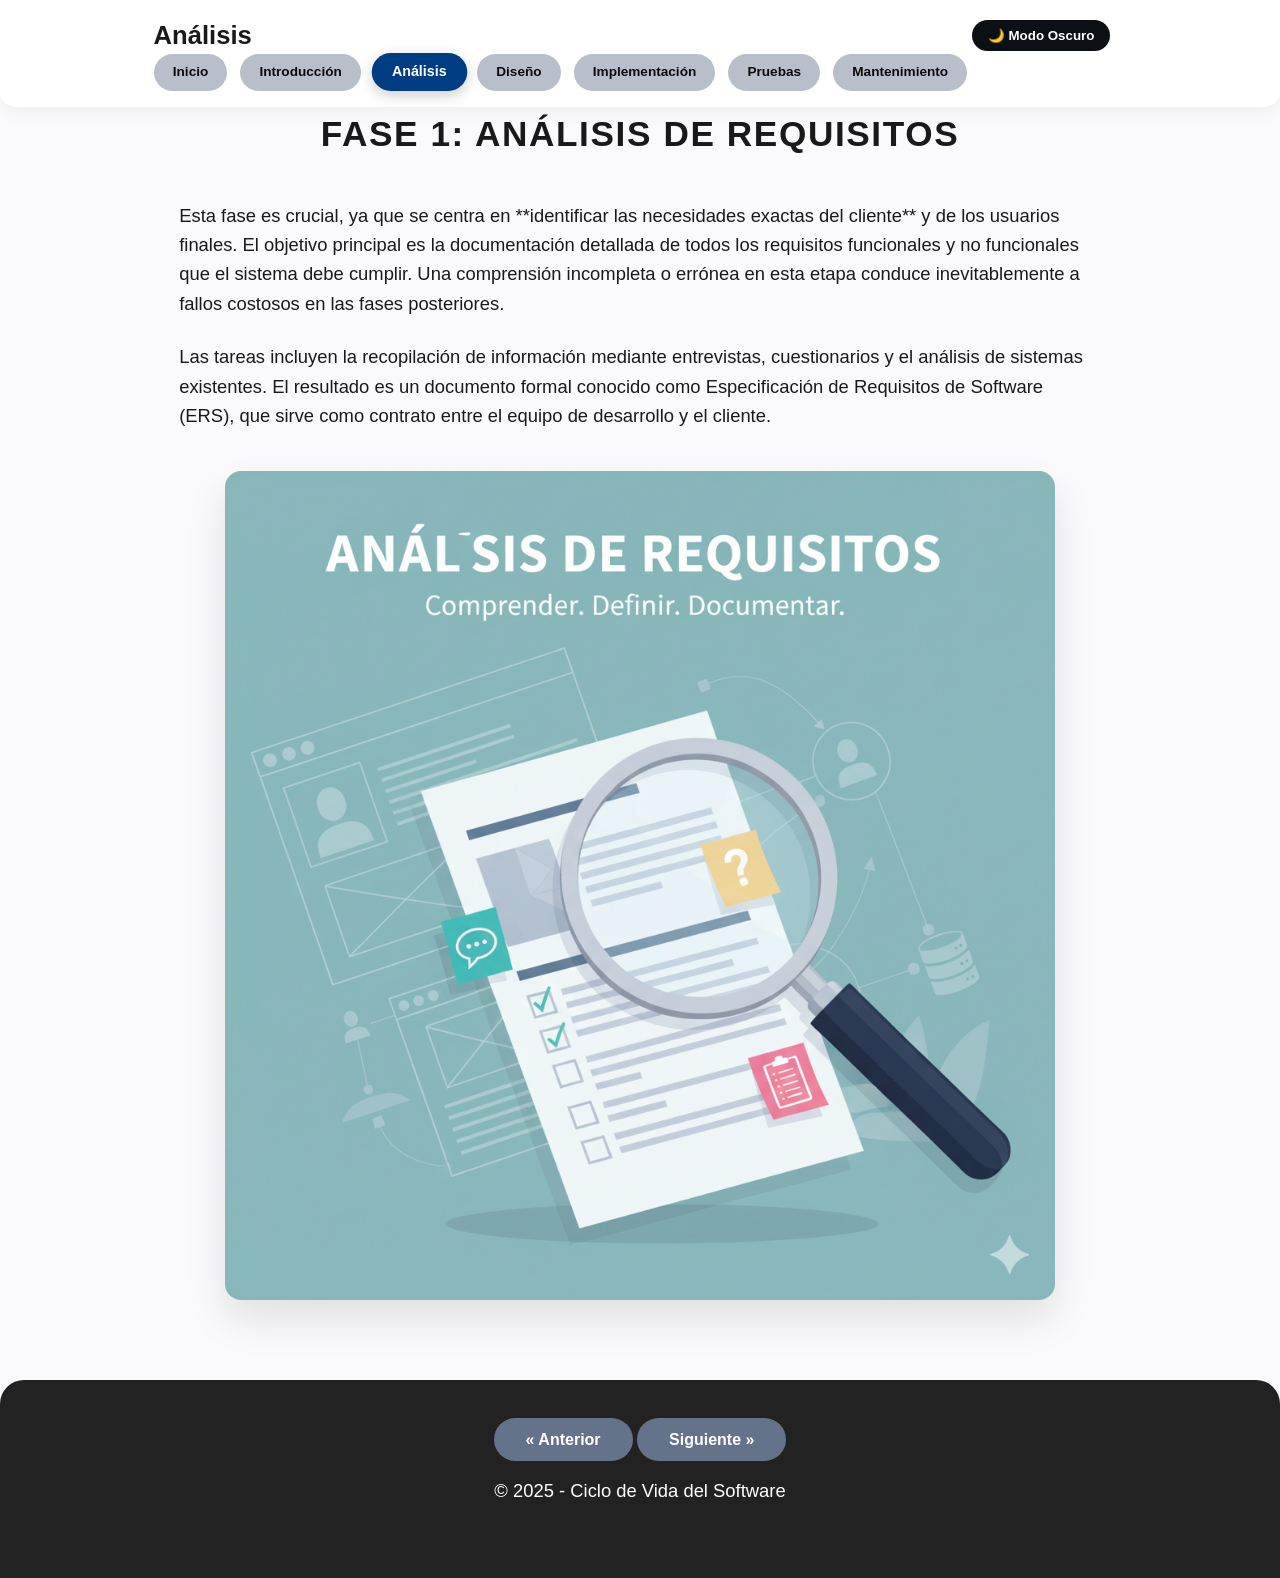
<file: Pagina1.html>
<!DOCTYPE html>
<html lang="es">
<head>
  <meta charset="UTF-8">
  <meta name="viewport" content="width=device-width, initial-scale=1.0">
  <title>Análisis de Requisitos</title>
  <link rel="stylesheet" href="estilos.css">
</head>
<body>

<header>
  <div class="container header-content">
    <h1>Análisis</h1>
    <button id="btn-tema" class="btn-tema">🌙 Modo Oscuro</button>
    <nav>
      <ul>
        <li><a href="index.html">Inicio</a></li>
        <li><a href="Introducción.html">Introducción</a></li>
        <li><a href="Pagina1.html" class="active">Análisis</a></li>
        <li><a href="Pagina2.html">Diseño</a></li>
        <li><a href="Pagina3.html">Implementación</a></li>
        <li><a href="Pagina4.html">Pruebas</a></li>
        <li><a href="Pagina5.html">Mantenimiento</a></li>
      </ul>
    </nav>
  </div>
</header>

<main class="container">
  <section>
    <h2 id="titulo-principal">Fase 1: Análisis de Requisitos</h2>
    <p>
      Esta fase es crucial, ya que se centra en **identificar las necesidades exactas del cliente** y de los usuarios
      finales.
      El objetivo principal es la documentación detallada de todos los requisitos funcionales y no funcionales que el
      sistema debe cumplir.
      Una comprensión incompleta o errónea en esta etapa conduce inevitablemente a fallos costosos en las fases
      posteriores.
    </p>
    <p>
      Las tareas incluyen la recopilación de información mediante entrevistas, cuestionarios y el análisis de sistemas
      existentes.
      El resultado es un documento formal conocido como Especificación de Requisitos de Software (ERS),
      que sirve como contrato entre el equipo de desarrollo y el cliente.
    </p>

    <picture>
      <source media="(max-width: 768px)" srcset="Analisis.png">
      <img src="Analisis.png" alt="Análisis de Requisitos" class="imagen-destacada">
    </picture>
  </section>
</main>

<footer>
  <div class="container footer-content">
    <div class="navigation-buttons">
      <a href="Introducción.html" class="nav-button">« Anterior</a>
      <a href="Pagina2.html" class="nav-button">Siguiente »</a>
    </div>
    <p style="color: #fff;">© 2025 - Ciclo de Vida del Software</p>
  </div>
</footer>
<script src="script.js"></script>
</body>
</html>
</file>
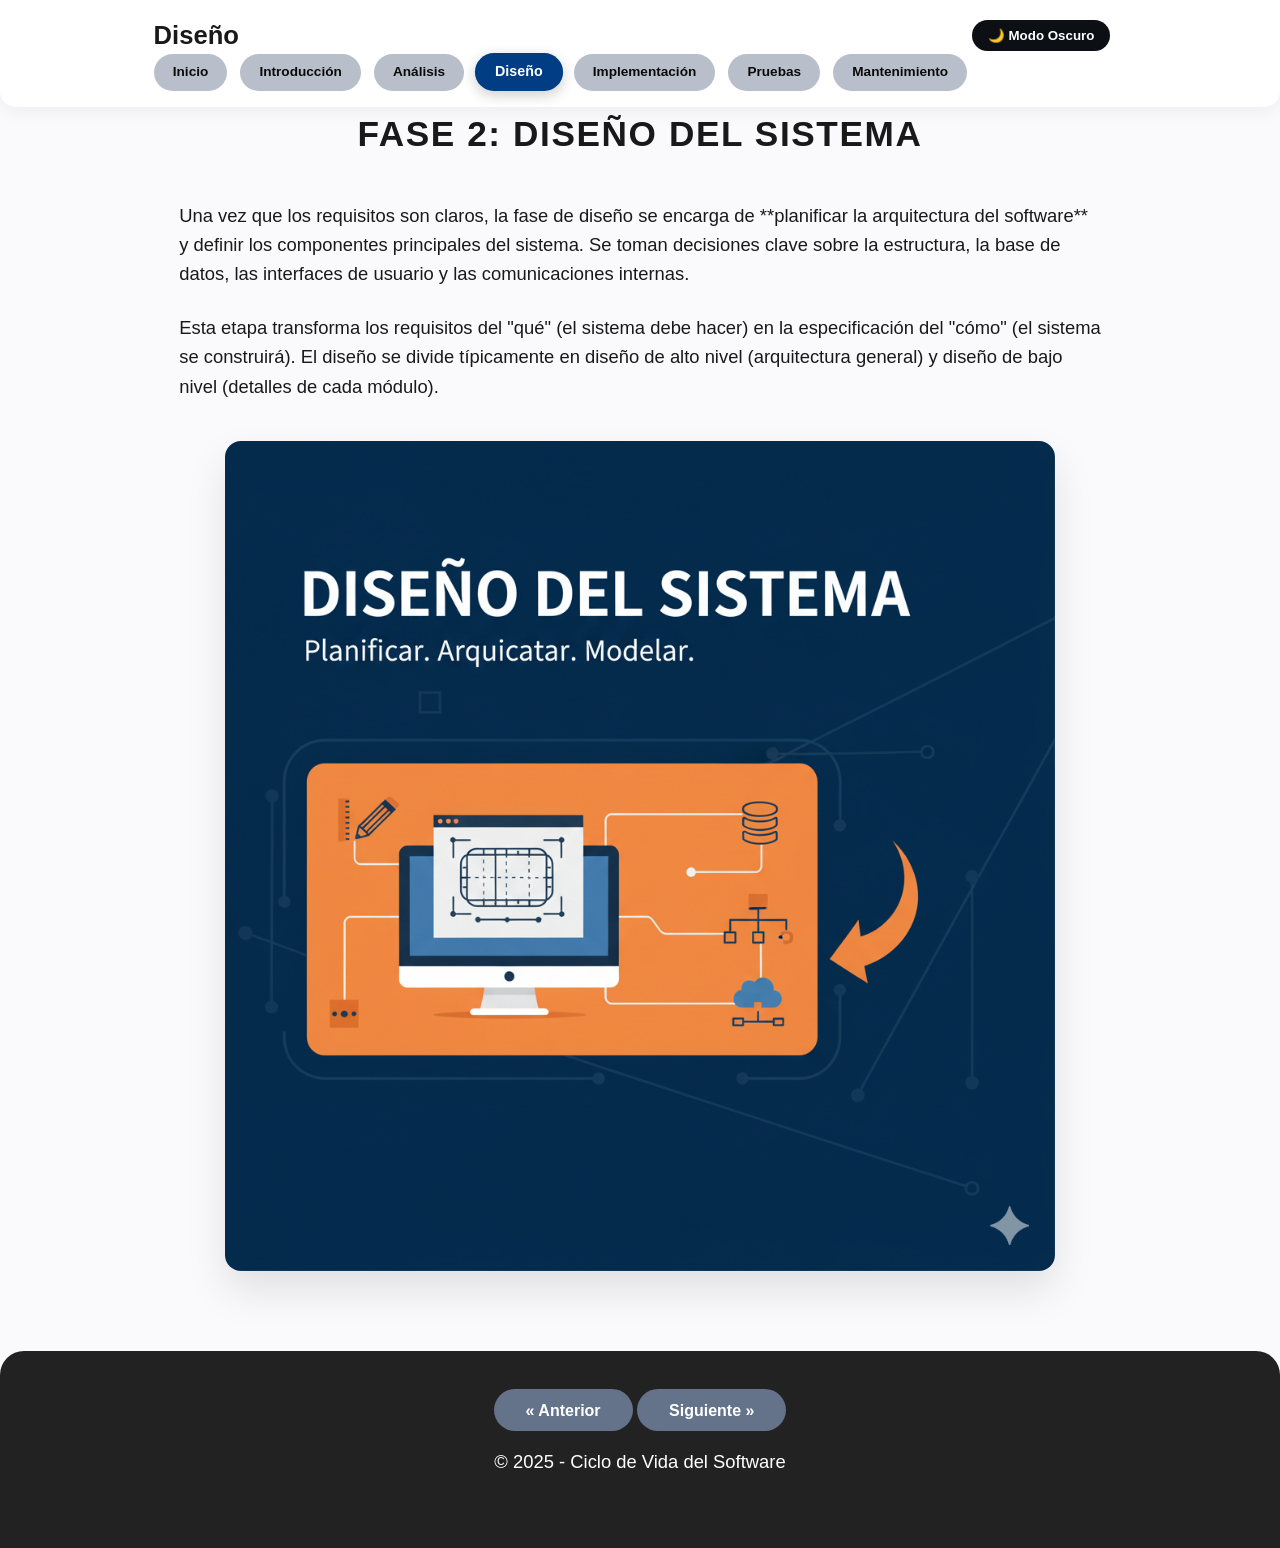
<file: Pagina2.html>
<!DOCTYPE html>
<html lang="es">
<head>
  <meta charset="UTF-8">
  <meta name="viewport" content="width=device-width, initial-scale=1.0">
  <title>Diseño del Sistema</title>
  <link rel="stylesheet" href="estilos.css">
</head>
<body>

<header>
  <div class="container header-content">
    <h1>Diseño</h1>
    <button id="btn-tema" class="btn-tema">🌙 Modo Oscuro</button>
    <nav>
      <ul>
        <li><a href="index.html">Inicio</a></li>
        <li><a href="Introducción.html">Introducción</a></li>
        <li><a href="Pagina1.html">Análisis</a></li>
        <li><a href="Pagina2.html" class="active">Diseño</a></li>
        <li><a href="Pagina3.html">Implementación</a></li>
        <li><a href="Pagina4.html">Pruebas</a></li>
        <li><a href="Pagina5.html">Mantenimiento</a></li>
      </ul>
    </nav>
  </div>
</header>

<main class="container">
  <section>
    <h2 id="titulo-principal">Fase 2: Diseño del Sistema</h2>
    <p>
      Una vez que los requisitos son claros, la fase de diseño se encarga de **planificar la arquitectura del software**
      y definir los componentes principales del sistema. Se toman decisiones clave sobre la estructura, la base de
      datos, las interfaces de usuario y las comunicaciones internas.
    </p>
    <p>
      Esta etapa transforma los requisitos del "qué" (el sistema debe hacer) en la especificación del "cómo" (el sistema
      se construirá). El diseño se divide típicamente en diseño de alto nivel (arquitectura general) y diseño de bajo
      nivel (detalles de cada módulo).
    </p>
    <picture>
      <source media="(max-width: 768px)" srcset="diseño.png">
      <img src="diseño.png" alt="Deseño" class="imagen-destacada">
    </picture>
  </section>
</main>

<footer>
  <div class="container footer-content">
    <div class="navigation-buttons">
      <a href="Pagina1.html" class="nav-button">« Anterior</a>
      <a href="Pagina3.html" class="nav-button">Siguiente »</a>
    </div>
    <p style="color: #fff;">© 2025 - Ciclo de Vida del Software</p>
  </div>
</footer>
<script src="script.js"></script>
</body>
</html>
</file>
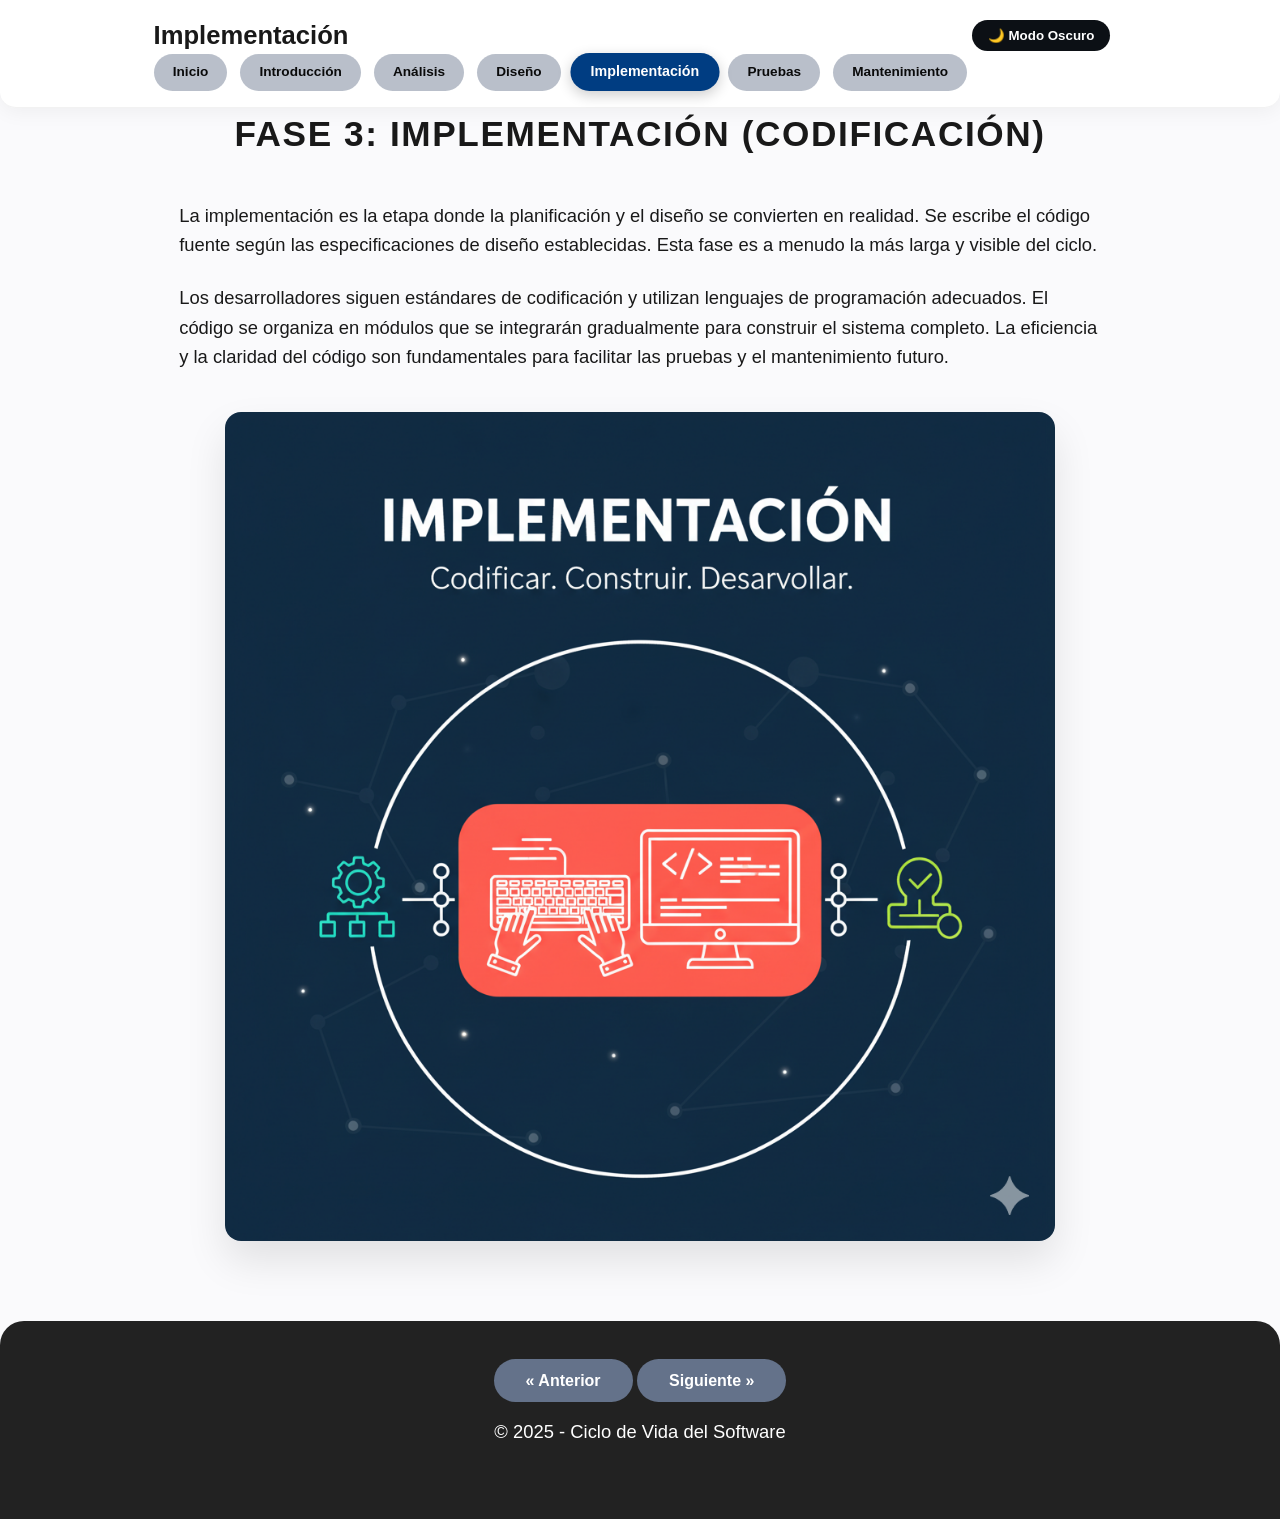
<file: Pagina3.html>
<!DOCTYPE html>
<html lang="es">
<head>
  <meta charset="UTF-8">
  <meta name="viewport" content="width=device-width, initial-scale=1.0">
  <title>Implementación</title>
  <link rel="stylesheet" href="estilos.css">
</head>
<body>

<header>
  <div class="container header-content">
    <h1>Implementación</h1>
    <button id="btn-tema" class="btn-tema">🌙 Modo Oscuro</button>
    <nav>
      <ul>
        <li><a href="index.html">Inicio</a></li>
        <li><a href="Introducción.html">Introducción</a></li>
        <li><a href="Pagina1.html">Análisis</a></li>
        <li><a href="Pagina2.html">Diseño</a></li>
        <li><a href="Pagina3.html" class="active">Implementación</a></li>
        <li><a href="Pagina4.html">Pruebas</a></li>
        <li><a href="Pagina5.html">Mantenimiento</a></li>
      </ul>
    </nav>
  </div>
</header>

<main class="container">
  <section>
    <h2 id="titulo-principal">Fase 3: Implementación (Codificación)</h2>
    <p>
      La implementación es la etapa donde la planificación y el diseño se convierten en realidad. Se escribe el código
      fuente según las especificaciones de diseño establecidas. Esta fase es a menudo la más larga y visible del ciclo.
    </p>
    <p>
      Los desarrolladores siguen estándares de codificación y utilizan lenguajes de programación adecuados. El código se
      organiza en módulos que se integrarán gradualmente para construir el sistema completo. La eficiencia y la claridad
      del código son fundamentales para facilitar las pruebas y el mantenimiento futuro.
    </p>
    <picture>
      <source media="(max-width: 768px)" srcset="Inplementacion.png">
      <img src="Inplementacion.png" alt="Imagen representativa de la Implementación" class="imagen-destacada">
    </picture>
  </section>
</main>

<footer>
  <div class="container footer-content">
    <div class="navigation-buttons">
      <a href="Pagina2.html" class="nav-button">« Anterior</a>
      <a href="Pagina4.html" class="nav-button">Siguiente »</a>
    </div>
    <p style="color: #fff;">© 2025 - Ciclo de Vida del Software</p>
  </div>
</footer>
<script src="script.js"></script>
</body>
</html>
</file>
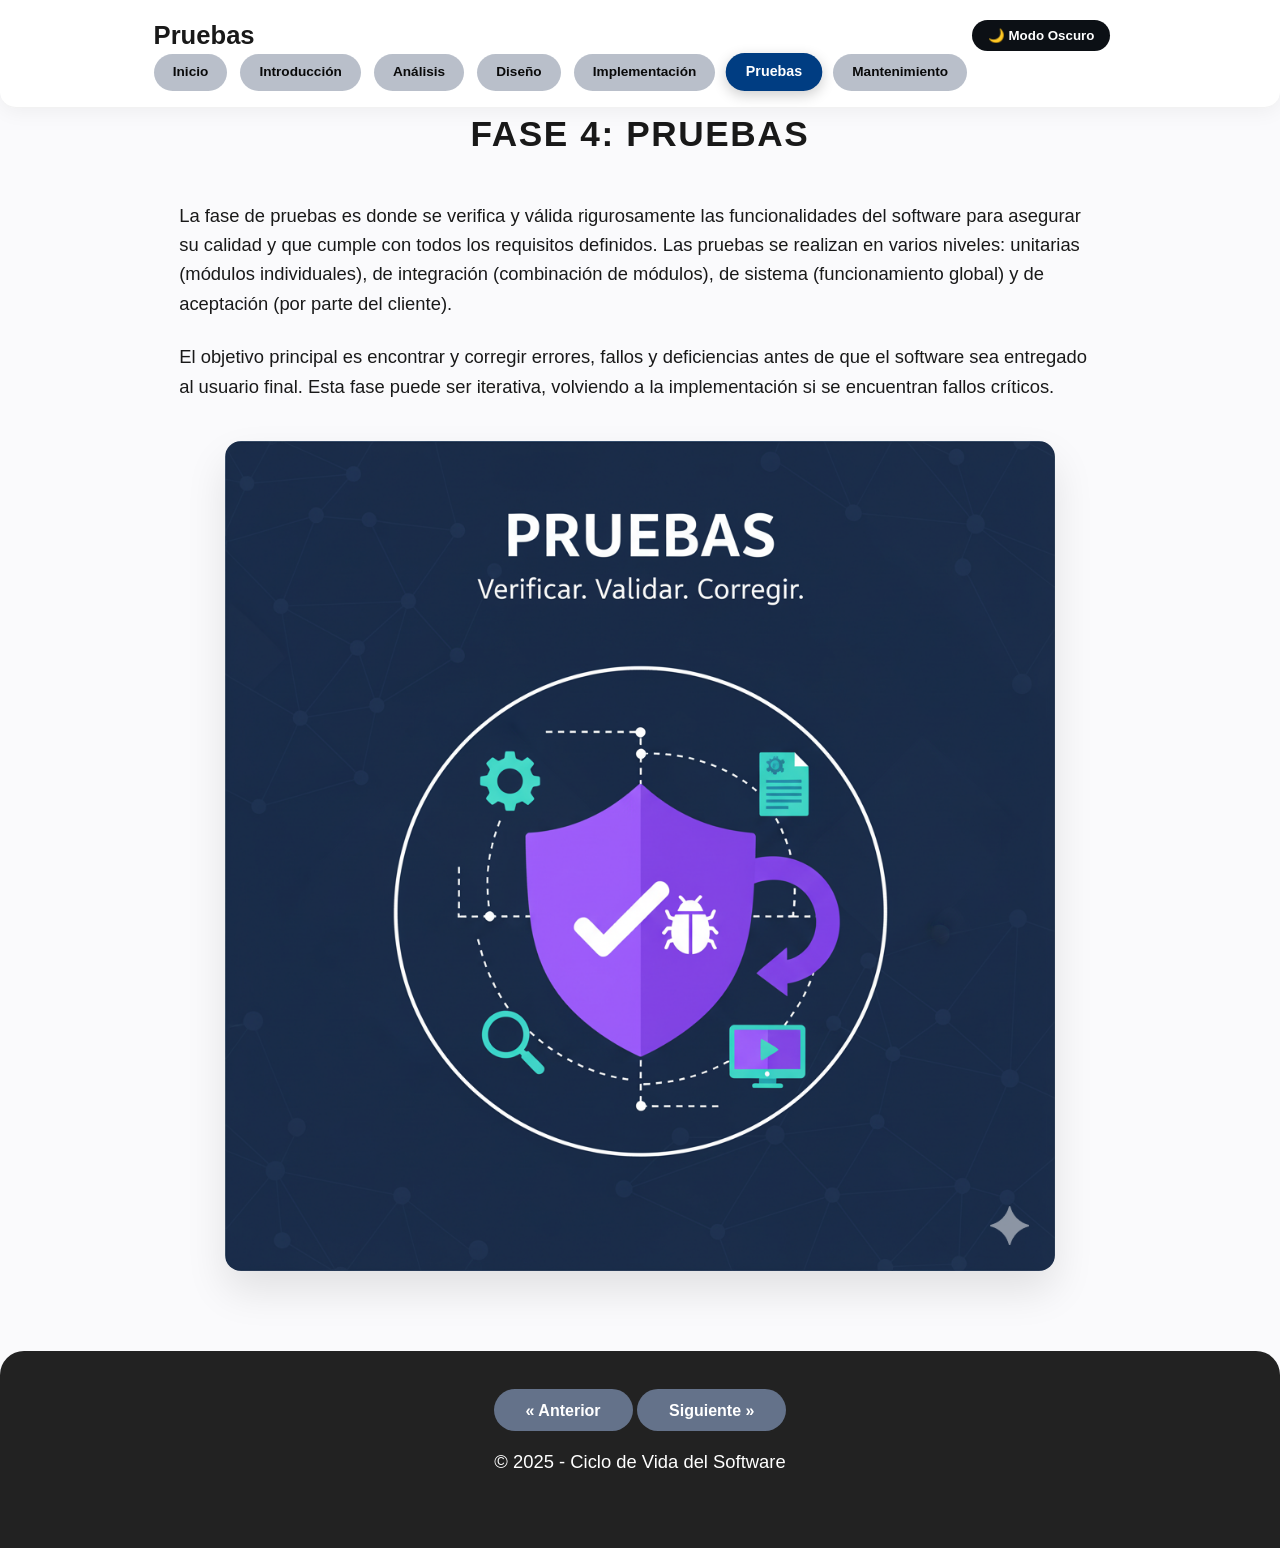
<file: Pagina4.html>
<!DOCTYPE html>
<html lang="es">
<head>
  <meta charset="UTF-8">
  <meta name="viewport" content="width=device-width, initial-scale=1.0">
  <title>Pruebas</title>
  <link rel="stylesheet" href="estilos.css">
</head>
<body>

<header>
  <div class="container header-content">
    <h1>Pruebas</h1>
    <button id="btn-tema" class="btn-tema">🌙 Modo Oscuro</button>
    <nav>
      <ul>
        <li><a href="index.html">Inicio</a></li>
        <li><a href="Introducción.html">Introducción</a></li>
        <li><a href="Pagina1.html">Análisis</a></li>
        <li><a href="Pagina2.html">Diseño</a></li>
        <li><a href="Pagina3.html">Implementación</a></li>
        <li><a href="Pagina4.html" class="active">Pruebas</a></li>
        <li><a href="Pagina5.html">Mantenimiento</a></li>
      </ul>
    </nav>
  </div>
</header>

<main class="container">
  <section>
    <h2 id="titulo-principal">Fase 4: Pruebas</h2>
    <p>
      La fase de pruebas es donde se verifica y válida rigurosamente las funcionalidades del software para asegurar su
      calidad y que cumple con todos los requisitos definidos. Las pruebas se realizan en varios niveles: unitarias
      (módulos individuales), de integración (combinación de módulos), de sistema (funcionamiento global) y de
      aceptación (por parte del cliente).
    </p>
    <p>
      El objetivo principal es encontrar y corregir errores, fallos y deficiencias antes de que el software sea
      entregado al usuario final. Esta fase puede ser iterativa, volviendo a la implementación si se encuentran fallos críticos.
    </p>
    <picture>
      <source media="(max-width: 768px)" srcset="pruebas.png">
      <img src="pruebas.png" alt="Imagen representativa de las Pruebas" class="imagen-destacada">
    </picture>
  </section>
</main>

<footer>
  <div class="container footer-content">
    <div class="navigation-buttons">
      <a href="Pagina3.html" class="nav-button">« Anterior</a>
      <a href="Pagina5.html" class="nav-button">Siguiente »</a>
    </div>
    <p style="color: #fff;">© 2025 - Ciclo de Vida del Software</p>
  </div>
</footer>
<script src="script.js"></script>
</body>
</html>
</file>
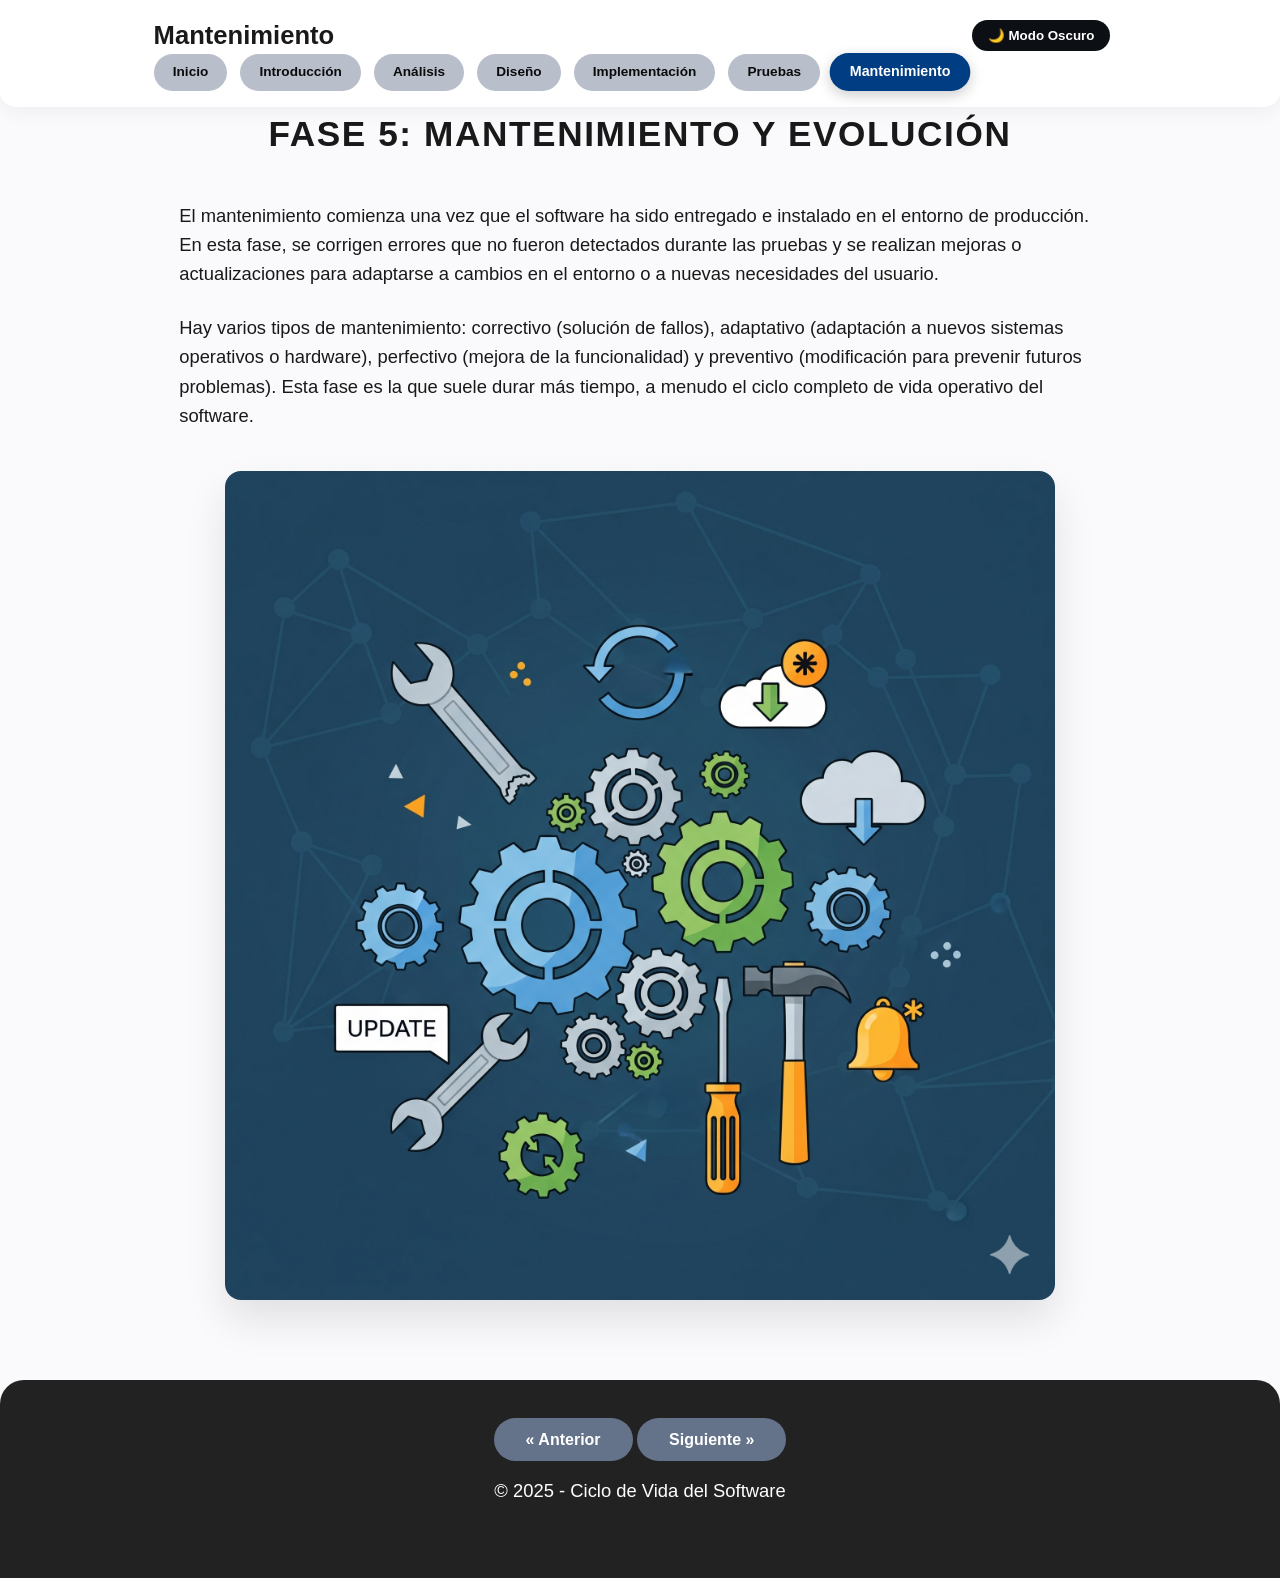
<file: Pagina5.html>
<!DOCTYPE html>
<html lang="es">
<head>
  <meta charset="UTF-8">
  <meta name="viewport" content="width=device-width, initial-scale=1.0">
  <title>Mantenimiento</title>
  <link rel="stylesheet" href="estilos.css">
</head>
<body>

<header>
  <div class="container header-content">
    <h1>Mantenimiento</h1>
    <button id="btn-tema" class="btn-tema">🌙 Modo Oscuro</button>
    <nav>
      <ul>
        <li><a href="index.html">Inicio</a></li>
        <li><a href="Introducción.html">Introducción</a></li>
        <li><a href="Pagina1.html">Análisis</a></li>
        <li><a href="Pagina2.html">Diseño</a></li>
        <li><a href="Pagina3.html">Implementación</a></li>
        <li><a href="Pagina4.html">Pruebas</a></li>
        <li><a href="Pagina5.html" class="active">Mantenimiento</a></li>
      </ul>
    </nav>
  </div>
</header>

<main class="container">
  <section>
    <h2 id="titulo-principal">Fase 5: Mantenimiento y Evolución</h2>
    <p>
      El mantenimiento comienza una vez que el software ha sido entregado e instalado en el entorno de producción. En
      esta fase, se corrigen errores que no fueron detectados durante las pruebas y se realizan mejoras o
      actualizaciones para adaptarse a cambios en el entorno o a nuevas necesidades del usuario.
    </p>
    <p>
      Hay varios tipos de mantenimiento: correctivo (solución de fallos), adaptativo (adaptación a nuevos sistemas
      operativos o hardware), perfectivo (mejora de la funcionalidad) y preventivo (modificación para prevenir futuros
      problemas). Esta fase es la que suele durar más tiempo, a menudo el ciclo completo de vida operativo del software.
    </p>
    <picture>
      <source media="(max-width: 768px)" srcset="mantenimiento.png">
      <img src="mantenimiento.png" alt="Imagen representativa del Mantenimiento" class="imagen-destacada">
    </picture>
  </section>
</main>

<footer>
  <div class="container footer-content">
    <div class="navigation-buttons">
      <a href="Pagina4.html" class="nav-button">« Anterior</a>
      <a href="index.html" class="nav-button">Siguiente »</a>
    </div>
      <p style="color: #fff;">© 2025 - Ciclo de Vida del Software</p>
  </div>
</footer>
<script src="script.js"></script>
</body>
</html>
</file>
<file: estilos.css>
/* =========================================
   ESTILOS CSS: CICLO DE VIDA DEL SOFTWARE
   ========================================= */

/* --- 1. RESET Y VARIABLES GLOBALES --- */
* { /* Selecciona todos los elementos de la página */
  margin: 0; /* Elimina márgenes externos por defecto */
  padding: 0; /* Elimina márgenes internos por defecto */
  box-sizing: border-box; /* Asegura que el padding y los bordes no aumenten el tamaño total definido de un elemento */
}

:root { /* Define variables globales accesibles desde cualquier parte del CSS */
  --color-primario: rgba(5, 9, 14, 0.97); /* Tono muy oscuro, casi negro, para elementos principales */
  --color-secundario: #f4f4f4; /* Gris muy claro para fondos secundarios */
  --color-enlace: rgba(100, 114, 138, 0.45); /* Azul/grisáceo translúcido para fondo de botones/enlaces */
  --color-hover: #003d82; /* Azul oscuro para interacciones (pasar el ratón) */
  --color-blanco: #ffffff; /* Blanco puro */
  --color-texto-negro: rgba(0, 0, 0, 0.95); /* Negro casi puro para el texto principal */
  --color-texto-footer: #aaa; /* Gris claro para el texto del pie de página */
  --color-sombra-suave: rgba(0, 0, 0, 0.1); /* Sombra negra muy ligera (10% opacidad) */
  --color-sombra-fuerte: rgba(0, 0, 0, 0.2); /* Sombra negra un poco más marcada (20% opacidad) */
  --color-fondo-footer: #222; /* Gris muy oscuro para el fondo del footer */

  --color-fondo-cajas: #ffffff; /* Fondo blanco para tarjetas y contenedores */
  --color-fondo-header: rgba(255, 255, 255, 0.98); /* Blanco con 85% de opacidad para efecto cristal más legible */
  --color-borde: rgba(0, 0, 0, 0.05); /* Borde sutil, casi invisible */
  --color-titulo-tarjeta: rgba(0, 0, 0, 0.9);

  --globalmessage-segment-background: rgb(250, 250, 252); /* Fondo principal de la página (casi blanco) */
  --globalmessage-segment-text-color: rgba(0, 0, 0, 0.9); /* Color de texto base general */
}

/* --- 2. TIPOGRAFÍA Y ETIQUETAS BASE --- */
body {
  width: 100%;/* Estilos que heredarán todos los elementos de la web */
  font-family: -apple-system, BlinkMacSystemFont, 'Segoe UI', Roboto, Helvetica, Arial, sans-serif; /* Fuentes nativas del sistema operativo (rápidas y limpias) */
  color: var(--globalmessage-segment-text-color); /* Usa la variable de color de texto */
  line-height: 1.5; /* Altura de línea del 150% para facilitar la lectura */
  background-color: var(--globalmessage-segment-background); /* Aplica el fondo base de la página */
  overflow-x: hidden; /* Evita que aparezca una barra de scroll horizontal si algo se sale por los lados */
}

h2 { /* Estilos para títulos secundarios */
  font-size: 2.2rem; /* Tamaño grande relativo a la fuente base */
  margin-bottom: 2.5rem; /* Separación amplia por debajo del título */
  text-align: center; /* Centra el texto */
  letter-spacing: -0.05rem; /* Junta ligeramente las letras para un look más moderno */
}

h3 { /* Estilos para títulos de tercer nivel (ej: dentro de tarjetas) */
  font-size: 1.3rem; /* Tamaño medio */
  margin-bottom: 0.8rem; /* Pequeña separación inferior */
}

p { /* Estilos para los párrafos de texto estándar */
  margin-bottom: 1.5rem; /* Espacio entre párrafos */
  font-size: 1.15rem; /* Tamaño de letra ligeramente ampliado para leer mejor */
  color: var(--globalmessage-segment-text-color); /* Usa la variable de color de texto */
  line-height: 1.6; /* Interlineado del 160% (un pelín más amplio que el del body) */
}

/* --- 3. ESTRUCTURA Y CONTENEDORES --- */
.container { /* Clase para envolver y centrar contenido limitando su ancho */
  max-width: 64rem; /* Ancho máximo (unos 1024px), evita líneas de texto infinitas en monitores grandes */
  margin: 0 auto; /* Centra la caja en medio de la pantalla */
  padding: 0 4vw; /* Márgenes internos dinámicos a los lados (4% del ancho de la pantalla) */
}

main { /* Etiqueta que envuelve el contenido principal */
  padding: 5rem 0 3rem 0; /* Relleno superior de 5rem (separa del menú), inferior de 3rem */
}

section { /* Bloques semánticos de contenido */
  margin-bottom: 5rem; /* Gran separación entre diferentes secciones de la web */
}

/* --- 4. CABECERA Y NAVEGACIÓN --- */
header { /* Estilo del menú superior */
  width: 100%;
  background: var(--color-fondo-header); /* Usa el fondo translúcido blanco */
  border-bottom: 0.1rem solid var(--color-borde); /* Línea inferior sutil */
  padding: 1rem 0; /* Relleno superior e inferior */
  box-shadow: 0 0.25rem 1.25rem rgba(0, 0, 0, 0.05); /* Sombra difuminada debajo de la cabecera */
  position: sticky; /* Hace que se quede pegado en la parte superior al hacer scroll */
  top: 0; /* Le indica que se pegue exactamente arriba (a 0 px del borde) */
  z-index: 1000; /* Asegura que la cabecera siempre esté por encima del resto del contenido */
  border-radius: 0 0 1rem 1rem; /* Redondea solo las esquinas inferiores */
}

.header-content { /* Contenedor interno del header */
  display: flex; /* Permite colocar título y menú en la misma fila */
  justify-content: space-between; /* Empuja el título a la izquierda y el menú a la derecha */
  align-items: center; /* Alinea los elementos verticalmente en el centro */
  flex-wrap: wrap; /* Si no caben en una línea (pantallas pequeñas), bajan a la siguiente */
  padding: 0 2vw; /* Relleno lateral */
}

header h1 { /* Título del sitio dentro de la cabecera */
  font-size: 1.6rem; /* Tamaño destacado */
  font-weight: 700; /* Letra negrita gruesa */
}

#titulo-principal { /* Selecciona el elemento específico con este ID */
  text-transform: uppercase; /* Convierte el texto automáticamente a MAYÚSCULAS */
  letter-spacing: 0.1rem; /* Separa un poco los caracteres */
}

/* Botón del Tema (Luna/Sol) */
.btn-tema { /* Botón para cambiar a modo oscuro */
  background-color: var(--color-primario); /* Fondo oscuro por defecto */
  color: var(--color-blanco); /* Icono o texto en blanco */
  border: none; /* Quita el borde por defecto */
  padding: 0.5rem 1rem; /* Relleno interno para darle forma */
  border-radius: 50rem; /* Forma de píldora */
  cursor: pointer; /* Cambia el cursor a la "manito" interactiva */
  font-weight: bold; /* Texto en negrita */
  transition: all 0.3s ease; /* Transición suave al pasar el ratón (hover) */
  margin-right: 1rem; /* Lo separa del menú de navegación a su derecha */
}

.btn-tema:hover { /* Al pasar el ratón por encima del botón de tema */
  transform: scale(1.05); /* Crece un 5% */
  background-color: var(--color-hover); /* Cambia al azul oscuro */
}

nav ul { /* Lista de enlaces del menú */
  list-style: none; /* Quita los puntos/viñetas de las listas */
  display: flex; /* Coloca los enlaces uno al lado del otro */
  flex-wrap: wrap; /* Permite saltos de línea si falta espacio */
  align-items: center; /* Centra los botones verticalmente */
  gap: 0.8rem; /* Espaciado uniforme entre cada botón del menú */
}

nav ul li a { /* Estilos de los enlaces (botones) del menú */
  text-decoration: none; /* Quita la línea de subrayado típica de los enlaces */
  color: var(--color-texto-negro); /* Color del texto */
  background-color: var(--color-enlace); /* Fondo base del botón */
  font-weight: 600; /* Grosor de la fuente (semi-negrita) */
  font-size: 0.85rem; /* Tamaño de texto ligeramente pequeño */
  padding: 0.5rem 1.2rem; /* Relleno para dar forma de botón */
  border-radius: 50rem; /* Esquinas muy redondeadas (píldoras) */
  transition: all 0.3s cubic-bezier(0.25, 0.8, 0.25, 1); /* Animación fluida personalizada para cambios de estado */
  display: inline-block; /* Comportamiento de bloque para respetar márgenes y rellenos */
}

nav ul li a.active, /* Selecciona la página actual (activa) */
nav ul li a:hover { /* Y también al pasar el ratón por cualquier enlace */
  background-color: var(--color-hover); /* Fondo azul destacado */
  color: var(--color-blanco); /* Texto blanco */
  transform: scale(1.05); /* Efecto de crecimiento (zoom) */
  box-shadow: 0 0.25rem 0.8rem var(--color-sombra-fuerte); /* Agrega sombra brillante/marcada */
}

/* --- 5. IMÁGENES Y VÍDEOS --- */
.imagen-destacada { /* Clase para imágenes de la página */
  width: 90%; /* Ocupa el 90% de su contenedor padre */
  max-width: 100%; /* Medida de seguridad: nunca rebasa el contenedor */
  height: auto; /* Mantiene la proporción original de la imagen */
  display: block; /* Comporta la imagen como bloque (para poder centrarla) */
  margin: 2.5rem auto; /* Da espacio arriba/abajo y la centra horizontalmente */
  border-radius: 1rem; /* Esquinas redondeadas */
  box-shadow: 0 1.25rem 2.5rem rgba(0, 0, 0, 0.1); /* Sombra elegante */
}

.video-container { /* Caja que envuelve un vídeo */
  text-align: center; /* Centra el contenido (el vídeo) */
  margin-bottom: 2rem; /* Margen inferior */
  padding: 1rem; /* Espacio interior */
}

.video-container video { /* El propio reproductor de vídeo */
  max-width: 100%; /* Responsivo: no supera la pantalla */
  height: auto; /* Proporcional */
  border: 0.3rem solid var(--color-blanco); /* Marco blanco alrededor del vídeo */
  border-radius: 1.2rem; /* Esquinas curvas del vídeo */
  box-shadow: 0 1rem 2rem rgba(0, 0, 0, 0.15); /* Sombra para resaltar */
}

/* --- 6. EFECTO SCROLL TARJETAS (SCROLLYTELLING) --- */
.seccion-scroll-tarjetas { /* Pista de scroll */
  height: 500vh; /* Fuerza una altura de 5 veces la pantalla para tener mucho recorrido al hacer scroll */
  position: relative; /* Contexto de posicionamiento para los elementos hijos */
  margin-bottom: 0; /* Sin margen inferior */
}

.contenedor-pegajoso-tarjetas { /* Contenedor que "atrapa" la vista del usuario */
  position: sticky; /* Se queda fijo en la pantalla mientras bajas por los 500vh del padre */
  top: 15vh; /* Se "pega" cuando el borde superior llega al 15% de la pantalla */
  height: 80vh; /* Ocupa el 80% de la altura de la pantalla */
  display: flex; /* Usa Flexbox */
  flex-direction: column; /* Apila el título arriba y las tarjetas abajo */
  align-items: center; /* Centra horizontalmente */
  justify-content: center; /* Centra verticalmente */
}

.contenedor-pegajoso-tarjetas h2 { /* Título de la sección animada */
  text-shadow: 0 2px 4px rgba(255, 255, 255, 0.8); /* Sombra blanca para que resalte incluso sobre fondos complejos */
  margin-bottom: 3rem; /* Separación con las tarjetas */
}

.fases-stack { /* Cuadrícula donde se apilarán las tarjetas */
  display: grid; /* Activa la cuadrícula (Grid) */
  grid-template-areas: "pila"; /* Define una única área llamada "pila" */
  max-width: 28rem; /* Ancho máximo de las tarjetas (restringe su tamaño) */
}
.fases-stack .fase-card h3 {
  color: var(--color-titulo-tarjeta);
}

/* Diseño base de la tarjeta (Estado Inicial / Oculto) */
.fases-stack .fase-card {
  grid-area: pila; /* Asigna TODAS las tarjetas a la misma área (se ponen literalmente una encima de la otra) */
  opacity: 0; /* Invisible por defecto */
  visibility: hidden; /* Oculta funcionalmente (no interactuable) */
  transform: translateY(4rem) scale(0.9); /* Desplazada hacia abajo y un poco más pequeña */
  transition: all 0.5s cubic-bezier(0.25, 0.8, 0.25, 1); /* Anima su entrada suavemente */
  padding: 4rem; /* Mucho espacio interior */
  border-radius: 1.2rem; /* Esquinas redondeadas */
  border: 0.1rem solid var(--color-borde); /* Borde sutil */
  text-align: center; /* Texto centrado */
  margin-bottom: 1rem; /* Espaciado con el texto inferior */
  font-size: 1.5rem; /* Tamaño de título medio-grande */
}

/* Estado "Activa" de la tarjeta (Activado vía JavaScript al hacer scroll) */
.fases-stack .fase-card.activa {
  opacity: 1; /* Se vuelve completamente visible */
  visibility: visible; /* Se puede interactuar con ella */
  transform: translateY(0) scale(1); /* Sube a su posición original y recupera el 100% de tamaño (Efecto aparición) */
  box-shadow: 0 1.5rem 3rem rgba(0, 0, 0, 0.2); /* Sombra de elevación */
}

/* Colores personalizados por tarjeta (Sobrescriben el fondo base) */
/* nth-child(X) selecciona elementos según su orden de aparición en el HTML */

/* Tarjeta 1 */
.fases-stack .fase-card:nth-child(1) { background-color: rgb(178, 38, 47); color: #fff; } /* Fondo Rojo, Texto Blanco */

/* Tarjeta 2 */
.fases-stack .fase-card:nth-child(2) { background-color: rgba(8, 55, 115, 0.9); color: #fff; } /* Fondo Azul oscuro, Texto Blanco */

/* Tarjeta 3 */
.fases-stack .fase-card:nth-child(3) { background-color: rgb(6, 143, 205); color: #fff; } /* Fondo Azul claro, Texto Blanco */

/* Tarjeta 4 */
.fases-stack .fase-card:nth-child(4) { background-color: #1b9a8c; color: #fff; } /* Fondo Verde Turquesa, Texto Blanco */

/* Tarjeta 5 */
.fases-stack .fase-card:nth-child(5) { background-color: rgba(255, 192, 33, 0.9); color: #ffffff; } /* Fondo Amarillo, Texto muy oscuro (#111) para contrastar */

/* Para los navegadores móviles o si falla el scrollytelling (Grilla de respaldo) */
.fases-grid {
  display: grid; /* Activa la cuadrícula */
  grid-template-columns: repeat(auto-fit, minmax(18rem, 1fr)); /* Hace que las tarjetas se adapten solas: columnas de mínimo 18rem y si sobra espacio, lo rellenan (1fr) */
  gap: 2rem; /* Espacio entre filas y columnas de 2rem */
}

/* --- 7. PIE DE PÁGINA --- */
footer { /* Contenedor inferior de la web */
  background-color: var(--color-fondo-footer); /* Fondo oscuro */
  color: var(--color-texto-footer); /* Texto gris */
  text-align: center; /* Todo el texto centrado */
  padding: 3rem 0; /* Espacio interno arriba y abajo */
  margin: 4rem auto 0 auto; /* Lo empuja 4rem hacia abajo separándolo del contenido principal */
  border-radius: 1.5rem 1.5rem 0 0; /* Esquinas superiores curvas (look de pestaña invertida) */
}

.footer-content { /* Caja interior del footer */
  display: flex; /* Flexbox */
  flex-direction: column; /* Apila elementos en columna */
  align-items: center; /* Centra horizontalmente */
  gap: 1.5rem; /* Espacio vertical de 1.5rem entre elementos */
}

.footer-content p { /* Párrafos dentro del contenido del footer */
  color: #fff; /* Asegura que sean blancos para contrastar con el fondo oscuro del footer */
}

.nav-button { /* Botones de navegación (como "Siguiente" o "Anterior") */
  background-color: rgb(100 114 138); /* Fondo azul/grisáceo sólido */
  color: var(--color-blanco); /* Texto blanco */
  padding: 0.8rem 2rem; /* Tamaño del botón */
  text-decoration: none; /* Sin línea inferior */
  border-radius: 50rem; /* Forma de píldora */
  font-weight: bold; /* Negrita */
  transition: all 0.3s ease; /* Transición para efecto hover */
}

.nav-button:hover { /* Al pasar el ratón por el botón de navegación */
  background-color: var(--color-hover); /* Cambia al azul destacado global */
  transform: scale(1.05); /* Crece un 5% */
}

/* --- 8. MODO OSCURO (LA MAGIA DE LAS VARIABLES) --- */
/* Al aplicar esta clase al "body" (generalmente con JavaScript), sobrescribe las variables globales */
body.dark-mode {
  --globalmessage-segment-background: #1a1a1a; /* El fondo general pasa a ser un gris casi negro */
  --globalmessage-segment-text-color: #f4f4f4; /* El texto general pasa a ser gris muy claro/blanco */
  --color-secundario: #222; /* Oscurece el color secundario */
  --color-fondo-footer: #000; /* Hace que el footer sea negro puro */
  --color-primario: #66b2ff; /* Pasa el color primario (ej: títulos activos) a un azul pastel claro para resaltar en la oscuridad */

  --color-fondo-cajas: rgba(42, 42, 42, 0.48); /* El fondo de las tarjetas pasa a ser oscuro y semitransparente */
  --color-fondo-header: rgba(42, 42, 42, 0.98); /* La cabecera pasa a ser gris oscuro con 85% de opacidad */
  --color-borde: rgba(255, 255, 255, 0.25); /* Los bordes pasan a ser blancos y semitransparentes */
  --color-texto-negro: rgba(255, 255, 255, 0.9); /* Redefine lo que era el "texto negro" en modo día a "texto blanco" en modo noche */
  --color-titulo-tarjeta: rgba(255, 255, 255, 0.9);
}


/* --- 9. DISEÑO RESPONSIVE (MÓVILES) --- */
/* Las siguientes reglas SOLO se activan en pantallas de 48rem (unos 768px) o menores */
@media (max-width: 48rem) {
  .header-content { /* Contenedor de la cabecera en móvil */
    flex-direction: column; /* Apila el logotipo y el menú (uno debajo del otro) */
    gap: 1rem; /* Deja un hueco de 1rem entre ellos */
  }

  nav ul { /* Lista de botones del menú en móvil */
    justify-content: center; /* Centra los botones en la pantalla */
    gap: 0.5rem; /* Reduce el espacio entre botones para que quepan todos */
  }

  nav ul li a { /* Enlaces del menú en móvil */
    padding: 0.4rem 1rem; /* Reduce un poco el tamaño interno del botón */
    font-size: 0.8rem; /* Hace la letra ligeramente más pequeña */
  }

  h1#titulo-principal { /* Título web principal en móvil */
    font-size: 1.4rem; /* Reduce el tamaño de fuente */
  }

  main { /* Contenedor principal en móvil */
    padding: 3rem 0; /* Reduce el espacio de la parte superior (de 5rem a 3rem) para ganar espacio visible */
  }

  .container { /* Contenedor limitador en móvil */
    padding: 0 4vw; /* Sigue manteniendo el margen de un 4% respecto al ancho */
  }

  .fases-grid { /* Cuadrícula de respaldo para fases en móvil */
    grid-template-columns: 1fr; /* Fuerza una sola columna que ocupa todo el espacio (1 Fraction) */
    max-width: 25rem; /* Pone un límite de ancho adecuado a pantallas de móvil */
    margin: 0 auto; /* Centra la columna */
  }

  header, footer, .container { /* Agrupa estos elementos clave en móvil */
    max-width: 100%; /* Garantiza que ocupen todo el ancho de la pequeña pantalla */
    border-radius: 0; /* Elimina cualquier borde redondeado externo para aprovechar el área de lado a lado */
  }

  header { /* Excepción de borde para el header en móvil */
    border-radius: 0 0 1rem 1rem; /* Le devuelve las esquinas redondas solo en la parte inferior para que siga viéndose bien */
  }
}
</file>
